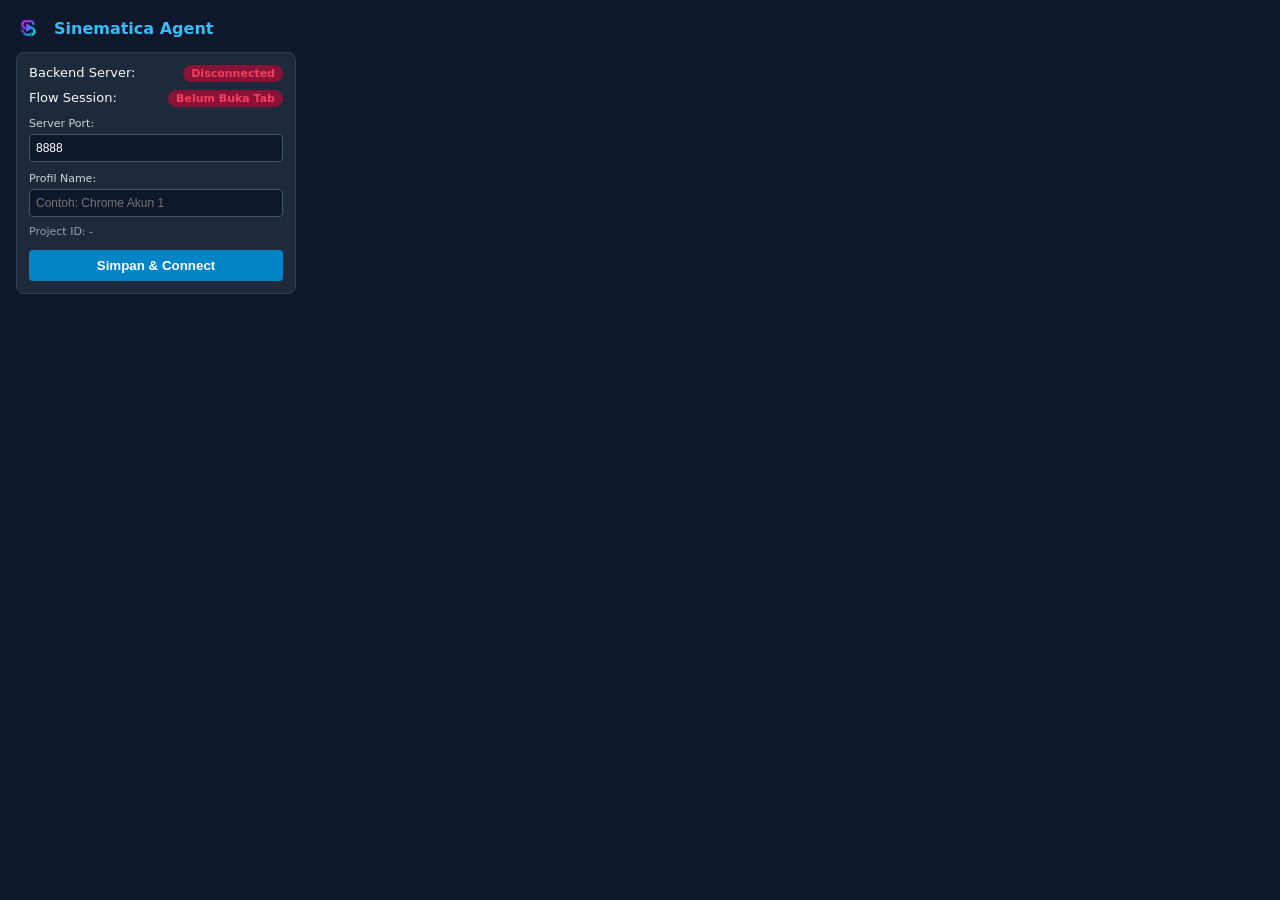
<file: engine/chrome-extension/popup.html>
<!DOCTYPE html>
<html>
<head>
  <meta charset="utf-8">
  <title>Sinematica Agent</title>
  <style>
    body {
      width: 280px;
      padding: 16px;
      font-family: system-ui, -apple-system, sans-serif;
      background: #0f172a;
      color: #f8fafc;
      margin: 0;
    }
    h3 {
      margin: 0 0 12px 0;
      color: #38bdf8;
      font-size: 16px;
      display: flex;
      align-items: center;
      gap: 8px;
    }
    .card {
      background: #1e293b;
      padding: 12px;
      border-radius: 8px;
      border: 1px solid #334155;
      font-size: 13px;
    }
    .status-row {
      display: flex;
      justify-content: space-between;
      margin-bottom: 8px;
    }
    .badge {
      padding: 2px 8px;
      border-radius: 12px;
      font-size: 11px;
      font-weight: 600;
    }
    .badge-green { background: #065f46; color: #34d399; }
    .badge-red { background: #881337; color: #f43f5e; }
    input[type="text"], input[type="number"] {
      width: 100%;
      box-sizing: border-box;
      padding: 6px;
      border-radius: 4px;
      border: 1px solid #475569;
      background: #0f172a;
      color: #fff;
      margin-top: 4px;
      font-size: 12px;
    }
    button {
      margin-top: 12px;
      width: 100%;
      padding: 8px;
      border: none;
      background: #0284c7;
      color: white;
      font-weight: bold;
      border-radius: 4px;
      cursor: pointer;
    }
    button:hover { background: #0369a1; }
  </style>
</head>
<body>
  <h3><img src="logo.png" style="width:24px; height:24px; vertical-align:middle; border-radius:6px; margin-right:6px;" /> Sinematica Agent</h3>
  <div class="card">
    <div class="status-row">
      <span>Backend Server:</span>
      <span id="serverStatus" class="badge badge-red">Disconnected</span>
    </div>
    <div class="status-row">
      <span>Flow Session:</span>
      <span id="authStatus" class="badge badge-red">Belum Buka Tab</span>
    </div>

    <div class="status-row" id="creditsRow" style="display: none;">
      <span>Kredit Flow:</span>
      <span id="creditsLabel" style="color: #38bdf8; font-weight: 600;">-</span>
    </div>

    <div style="margin-top: 8px;">
      <label style="font-size: 11px; color: #cbd5e1;">Server Port:</label>
      <input type="number" id="serverPortInput" placeholder="8888" value="8888" />
    </div>

    <div style="margin-top: 8px;">
      <label style="font-size: 11px; color: #cbd5e1;">Profil Name:</label>
      <input type="text" id="profileNameInput" placeholder="Contoh: Chrome Akun 1" />
    </div>

    <div style="margin-top: 8px; font-size: 11px; color: #94a3b8;">
      Project ID: <span id="projIdLabel">-</span>
    </div>

    <button id="saveBtn">Simpan & Connect</button>
  </div>
  <script src="popup.js"></script>
</body>
</html>
</file>
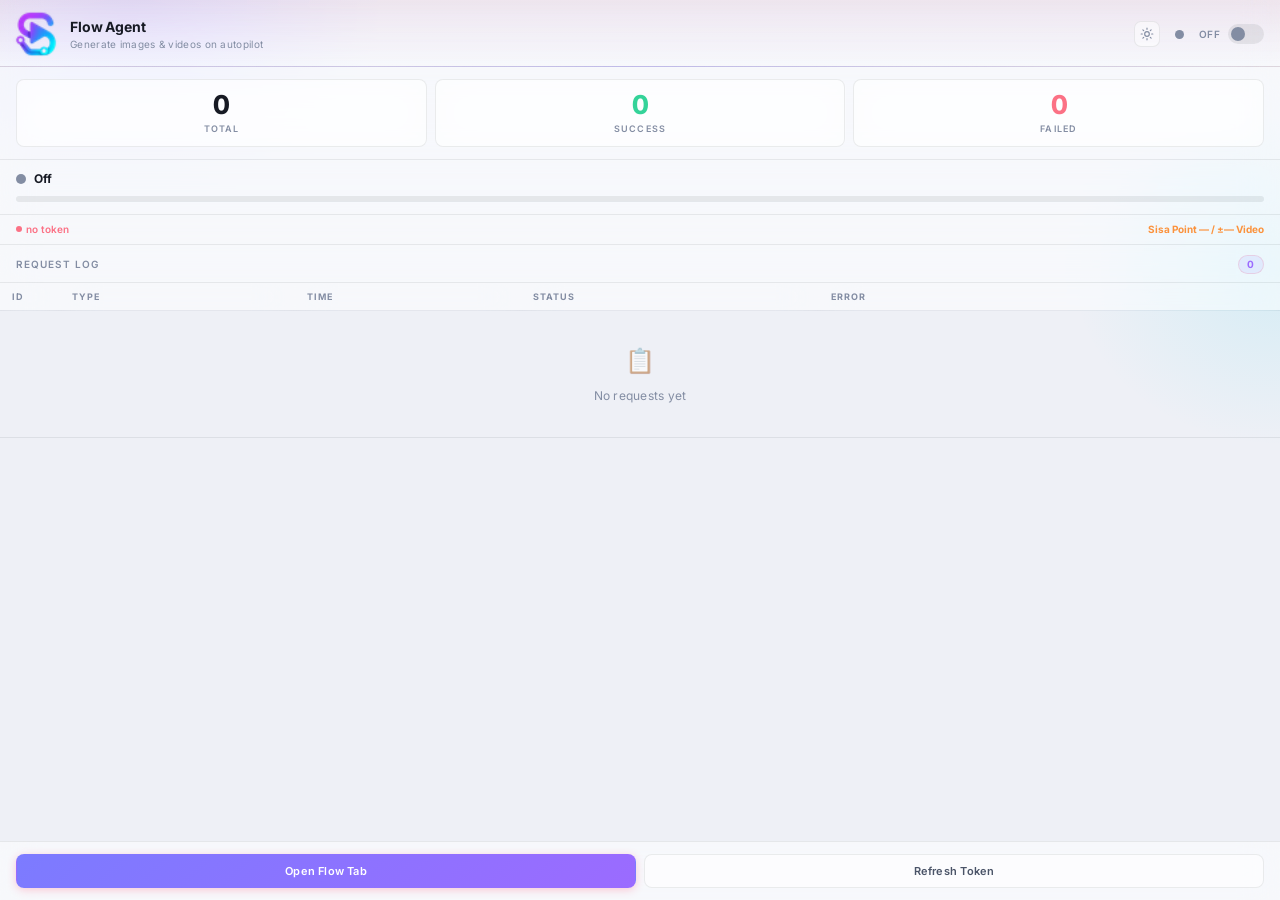
<file: engine/chrome-extension/side_panel.html>
<!DOCTYPE html>
<html>

<head>
  <meta charset="utf-8">
  <title>Flow Agent</title>
  <link href="https://fonts.googleapis.com/css2?family=Inter:wght@400;500;600;700;800&display=swap" rel="stylesheet">
  <script src="theme-init.js"></script>
  <style>
    *,
    *::before,
    *::after {
      box-sizing: border-box;
      margin: 0;
      padding: 0;
    }

    :root {
      --bg: #0a0c12;
      --bg-mesh-1: rgba(124, 123, 255, 0.16);
      --bg-mesh-2: rgba(34, 211, 238, 0.10);
      --surface: rgba(255, 255, 255, 0.055);
      --card: rgba(255, 255, 255, 0.05);
      --card-hover: rgba(255, 255, 255, 0.09);
      --border: rgba(255, 255, 255, 0.10);
      --border-glow: rgba(124, 123, 255, 0.35);
      --accent: #7c7bff;
      --accent-soft: #9b6bff;
      --accent-bg: rgba(124, 123, 255, 0.10);
      --accent-glow: rgba(124, 123, 255, 0.3);
      --green: #34d399;
      --green-bg: rgba(52, 211, 153, 0.14);
      --red: #fb7185;
      --red-bg: rgba(251, 113, 133, 0.14);
      --yellow: #fbbf24;
      --yellow-bg: rgba(251, 191, 36, 0.14);
      --cyan: #22d3ee;
      --text: #f0f2f7;
      --text-dim: #a8b0bd;
      --muted: #6b7385;
      --font: 'Inter', -apple-system, BlinkMacSystemFont, sans-serif;
      --mono: 'SF Mono', 'Fira Code', 'Cascadia Code', monospace;
      --radius: 14px;
      --radius-sm: 8px;
      --blur: blur(18px) saturate(150%);
    }

    [data-theme="light"] {
      --bg: #eef0f6;
      --bg-mesh-1: rgba(124, 123, 255, 0.14);
      --bg-mesh-2: rgba(34, 211, 238, 0.12);
      --surface: rgba(255, 255, 255, 0.55);
      --card: rgba(255, 255, 255, 0.5);
      --card-hover: rgba(255, 255, 255, 0.75);
      --border: rgba(23, 26, 36, 0.08);
      --text: #171a24;
      --text-dim: #4b5468;
      --muted: #838da3;
      --accent-bg: rgba(124, 123, 255, 0.10);
      --green-bg: rgba(16, 150, 100, 0.12);
      --red-bg: rgba(220, 38, 60, 0.10);
      --yellow-bg: rgba(202, 138, 4, 0.12);
    }

    html,
    body {
      height: 100%;
      margin: 0;
    }

    html { color-scheme: dark; }
    html[data-theme="light"] { color-scheme: light; }

    body {
      width: 100%;
      min-width: 280px;
      background:
        radial-gradient(420px 320px at 10% 0%, var(--bg-mesh-1), transparent 60%),
        radial-gradient(380px 320px at 100% 30%, var(--bg-mesh-2), transparent 55%),
        var(--bg);
      color: var(--text);
      font-family: var(--font);
      font-size: 13px;
      line-height: 1.5;
      display: flex;
      flex-direction: column;
      -webkit-font-smoothing: antialiased;
      transition: background-color .25s ease, color .25s ease;
    }

    /* ── Header ─────────────────────────────────── */
    header {
      display: flex;
      align-items: center;
      gap: 10px;
      padding: 14px 16px 12px;
      background: linear-gradient(180deg, rgba(255, 55, 95, 0.06) 0%, var(--surface) 100%);
      border-bottom: 1px solid var(--border);
      position: relative;
    }

    header::after {
      content: '';
      position: absolute;
      bottom: -1px;
      left: 16px;
      right: 16px;
      height: 1px;
      background: linear-gradient(90deg, transparent, var(--accent-glow), transparent);
    }

    header img {
      mix-blend-mode: normal !important;
    }

    .logo {
      width: 28px;
      height: 28px;
      border-radius: 8px;
      background: linear-gradient(135deg, var(--accent), var(--accent-soft));
      display: flex;
      align-items: center;
      justify-content: center;
      font-weight: 800;
      font-size: 14px;
      color: #fff;
      box-shadow: 0 2px 8px rgba(255, 55, 95, 0.3);
      flex-shrink: 0;
    }

    .header-info {
      flex: 1;
    }

    .header-title {
      font-size: 14px;
      font-weight: 700;
      letter-spacing: -0.01em;
      color: var(--text);
    }

    .header-sub {
      font-size: 10px;
      color: var(--muted);
      letter-spacing: 0.03em;
    }

    /* Connection dot */
    #conn-pill {
      display: flex;
      align-items: center;
      justify-content: center;
      padding: 5px;
      flex-shrink: 0;
    }

    #conn-dot {
      width: 9px;
      height: 9px;
      border-radius: 50%;
      background: var(--muted);
      transition: all 0.4s ease;
      flex-shrink: 0;
    }

    #conn-dot.on {
      background: var(--green);
      box-shadow: 0 0 8px 2px rgba(16, 185, 129, 0.4);
      animation: pulse-glow 2.5s ease-in-out infinite;
    }

    @keyframes pulse-glow {

      0%,
      100% {
        box-shadow: 0 0 6px 1px rgba(16, 185, 129, 0.3);
      }

      50% {
        box-shadow: 0 0 14px 4px rgba(16, 185, 129, 0.15);
      }
    }

    /* Toggle */
    .toggle-wrap {
      display: flex;
      align-items: center;
      gap: 7px;
      flex-shrink: 0;
    }

    .toggle-label {
      font-size: 10px;
      font-weight: 600;
      color: var(--muted);
      letter-spacing: 0.08em;
      text-transform: uppercase;
    }

    .toggle {
      position: relative;
      width: 36px;
      height: 20px;
      cursor: pointer;
    }

    .toggle input {
      opacity: 0;
      width: 0;
      height: 0;
    }

    .toggle-track {
      position: absolute;
      inset: 0;
      background: var(--border);
      border-radius: 10px;
      transition: background 0.3s ease;
    }

    .toggle-thumb {
      position: absolute;
      top: 3px;
      left: 3px;
      width: 14px;
      height: 14px;
      border-radius: 50%;
      background: var(--muted);
      transition: all 0.3s cubic-bezier(0.4, 0, 0.2, 1);
    }

    .toggle input:checked~.toggle-track {
      background: var(--accent);
      box-shadow: 0 0 12px rgba(255, 55, 95, 0.3);
    }

    .toggle input:checked~.toggle-thumb {
      transform: translateX(16px);
      background: #fff;
      box-shadow: 0 1px 4px rgba(0, 0, 0, 0.15);
    }

    /* ── Metrics ─────────────────────────────────── */
    .metrics {
      display: grid;
      grid-template-columns: repeat(3, 1fr);
      gap: 8px;
      padding: 12px 16px;
      background: var(--surface);
      border-bottom: 1px solid var(--border);
    }

    .metric-card {
      background: var(--card);
      border: 1px solid var(--border);
      border-radius: var(--radius-sm);
      padding: 12px 10px 10px;
      text-align: center;
      transition: all 0.2s ease;
    }

    .metric-card:hover {
      border-color: var(--border-glow);
      background: var(--card-hover);
    }

    .metric-value {
      font-size: 26px;
      font-weight: 800;
      line-height: 1;
      letter-spacing: -0.03em;
      color: var(--text);
      margin-bottom: 4px;
      font-variant-numeric: tabular-nums;
      transition: transform 0.18s ease;
    }

    .metric-value.bump {
      transform: scale(1.18);
    }

    .metric-value.green {
      color: var(--green);
    }

    .metric-value.red {
      color: var(--red);
    }

    .metric-label {
      font-size: 9px;
      font-weight: 600;
      text-transform: uppercase;
      letter-spacing: 0.12em;
      color: var(--muted);
    }

    /* ── Activity strip ─────────────────────────────── */
    #activity {
      padding: 10px 16px 12px;
      background: var(--surface);
      border-bottom: 1px solid var(--border);
    }

    .activity-top {
      display: flex;
      align-items: center;
      gap: 8px;
      margin-bottom: 8px;
    }

    #activity-orb {
      width: 10px;
      height: 10px;
      border-radius: 50%;
      background: var(--muted);
      flex-shrink: 0;
    }

    #activity-state {
      font-size: 12px;
      font-weight: 700;
      letter-spacing: -0.01em;
      color: var(--text);
    }

    #activity-ticker {
      margin-left: auto;
      font-size: 10px;
      font-weight: 500;
      font-variant-numeric: tabular-nums;
      color: var(--muted);
    }

    .activity-bar {
      position: relative;
      height: 6px;
      border-radius: 3px;
      background: var(--border);
      overflow: hidden;
    }

    .activity-fill {
      position: absolute;
      inset: 0;
      border-radius: 3px;
      background: transparent;
    }

    /* OFF — dead, no motion */
    #activity[data-state="off"] #activity-orb {
      background: var(--muted);
    }

    #activity[data-state="off"] .activity-fill {
      background: transparent;
    }

    /* IDLE — calm green breathing */
    #activity[data-state="idle"] #activity-orb {
      background: var(--green);
      animation: orb-breathe 2.6s ease-in-out infinite;
    }

    #activity[data-state="idle"] .activity-fill {
      background: linear-gradient(90deg, transparent, var(--green), transparent);
      animation: breathe 3s ease-in-out infinite;
    }

    /* RUNNING — energetic accent scan */
    #activity[data-state="running"] #activity-orb {
      background: var(--accent);
      animation: orb-breathe 0.9s ease-in-out infinite;
    }

    #activity[data-state="running"] .activity-fill {
      width: 35%;
      background: linear-gradient(90deg, transparent, var(--accent), var(--accent-soft), transparent);
      animation: scan 1.1s linear infinite;
    }

    @keyframes breathe {

      0%,
      100% {
        opacity: 0.25;
      }

      50% {
        opacity: 0.8;
      }
    }

    @keyframes orb-breathe {

      0%,
      100% {
        opacity: 1;
        box-shadow: 0 0 0 0 rgba(255, 55, 95, 0.35);
      }

      50% {
        opacity: 0.55;
        box-shadow: 0 0 10px 3px rgba(255, 55, 95, 0.18);
      }
    }

    @keyframes scan {
      from {
        transform: translateX(-120%);
      }

      to {
        transform: translateX(320%);
      }
    }

    /* ── Token line ─────────────────────────────────── */
    .token-line {
      display: flex;
      align-items: center;
      justify-content: space-between;
      gap: 12px;
      padding: 7px 16px;
      background: var(--surface);
      border-bottom: 1px solid var(--border);
    }

    #token-status {
      font-size: 10px;
      font-weight: 600;
      display: flex;
      align-items: center;
      gap: 4px;
    }

    #token-status::before {
      content: '';
      width: 6px;
      height: 6px;
      border-radius: 50%;
      display: inline-block;
    }

    #token-status.ok {
      color: var(--green);
    }

    #token-status.ok::before {
      background: var(--green);
    }

    #token-status.bad {
      color: var(--red);
    }

    #token-status.bad::before {
      background: var(--red);
    }

    #token-status.warn {
      color: var(--yellow);
    }

    #token-status.warn::before {
      background: var(--yellow);
    }

    #flow-points {
      color: #fb923c;
      font-size: 10px;
      font-weight: 700;
      white-space: nowrap;
    }

    #flow-points.has-value { color: #fb923c !important; }

    /* ── Log section ─────────────────────────────── */
    .log-section {
      flex: 1;
      display: flex;
      flex-direction: column;
      min-height: 0;
    }

    .log-header {
      display: flex;
      align-items: center;
      justify-content: space-between;
      padding: 10px 16px 8px;
      font-size: 10px;
      font-weight: 600;
      text-transform: uppercase;
      letter-spacing: 0.1em;
      color: var(--muted);
      background: var(--surface);
      border-bottom: 1px solid var(--border);
    }

    .log-header-right {
      display: flex;
      align-items: center;
      gap: 8px;
    }

    #log-count {
      background: var(--accent-bg);
      border: 1px solid rgba(255, 55, 95, 0.15);
      border-radius: 10px;
      padding: 1px 8px;
      font-size: 10px;
      font-weight: 700;
      color: var(--accent-soft);
    }

    .live-pill {
      display: inline-flex;
      align-items: center;
      gap: 4px;
      border-radius: 10px;
      padding: 1px 8px;
      font-size: 9px;
      font-weight: 800;
      letter-spacing: 0.04em;
      text-transform: uppercase;
      color: #fff;
      background: linear-gradient(135deg, var(--accent), var(--accent-soft));
      box-shadow: 0 0 0 0 var(--accent-glow);
      animation: pill-pulse 1.2s ease-in-out infinite;
    }

    .live-pill[hidden] {
      display: none;
    }

    .live-pill::before {
      content: '';
      width: 5px;
      height: 5px;
      border-radius: 50%;
      background: #fff;
    }

    @keyframes pill-pulse {

      0%,
      100% {
        box-shadow: 0 0 0 0 rgba(255, 55, 95, 0.4);
      }

      50% {
        box-shadow: 0 0 8px 3px rgba(255, 55, 95, 0.15);
      }
    }

    .log-table-wrap {
      flex: 1;
      overflow-y: auto;
      scrollbar-width: thin;
      scrollbar-color: var(--border) transparent;
    }

    .log-table-wrap::-webkit-scrollbar {
      width: 5px;
    }

    .log-table-wrap::-webkit-scrollbar-track {
      background: transparent;
    }

    .log-table-wrap::-webkit-scrollbar-thumb {
      background: var(--border);
      border-radius: 3px;
    }

    .log-table-wrap::-webkit-scrollbar-thumb:hover {
      background: var(--border-glow);
    }

    table {
      width: 100%;
      border-collapse: collapse;
    }

    thead th {
      position: sticky;
      top: 0;
      padding: 7px 12px;
      text-align: left;
      font-size: 9px;
      font-weight: 700;
      text-transform: uppercase;
      letter-spacing: 0.1em;
      color: var(--muted);
      background: var(--surface);
      border-bottom: 1px solid var(--border);
      z-index: 1;
    }

    thead th:first-child {
      width: 60px;
    }

    thead th:last-child {
      width: 36%;
    }

    tbody tr {
      border-bottom: 1px solid var(--border);
      transition: all 0.15s ease;
    }

    tbody tr:hover {
      background: var(--accent-bg);
    }

    tbody td {
      padding: 7px 12px;
      vertical-align: middle;
      white-space: nowrap;
    }

    .td-id {
      font-family: var(--mono);
      font-size: 10px;
      color: var(--accent-soft);
      font-variant-numeric: tabular-nums;
      cursor: pointer;
      transition: color 0.15s;
    }

    .td-id:hover {
      color: var(--accent);
      text-decoration: underline;
    }

    .td-type {
      font-family: var(--font);
      font-size: 11px;
      font-weight: 700;
      letter-spacing: 0.02em;
      color: var(--text);
    }

    .td-time {
      font-family: var(--mono);
      font-size: 10px;
      color: var(--text-dim);
      font-variant-numeric: tabular-nums;
    }

    /* Status badges */
    .badge {
      display: inline-flex;
      align-items: center;
      gap: 3px;
      padding: 2px 8px;
      border-radius: 4px;
      font-size: 9px;
      font-weight: 700;
      letter-spacing: 0.03em;
    }

    .badge-ok {
      background: var(--green-bg);
      color: var(--green);
    }

    .badge-fail {
      background: var(--red-bg);
      color: var(--red);
    }

    .badge-proc {
      background: var(--yellow-bg);
      color: var(--yellow);
    }

    tbody tr.inflight {
      position: relative;
      background: var(--accent-bg);
    }

    tbody tr.inflight::after {
      content: '';
      position: absolute;
      inset: 0;
      pointer-events: none;
      background: linear-gradient(90deg, transparent, rgba(255, 55, 95, 0.12), transparent);
      animation: row-shimmer 1.4s linear infinite;
    }

    tbody tr.inflight .badge-proc {
      animation: badge-blink 1s ease-in-out infinite;
    }

    @keyframes row-shimmer {
      from {
        transform: translateX(-100%);
      }

      to {
        transform: translateX(100%);
      }
    }

    @keyframes badge-blink {

      0%,
      100% {
        opacity: 1;
      }

      50% {
        opacity: 0.45;
      }
    }

    .td-error {
      max-width: 120px;
      overflow: hidden;
      text-overflow: ellipsis;
      font-size: 10px;
      color: var(--red);
      cursor: default;
    }

    .td-error.empty {
      color: var(--muted);
    }

    .log-empty {
      padding: 32px 16px;
      text-align: center;
      color: var(--muted);
      font-size: 12px;
      letter-spacing: 0.02em;
    }

    .log-empty::before {
      content: '📋';
      display: block;
      font-size: 24px;
      margin-bottom: 8px;
      opacity: 0.6;
    }

    /* ── Detail overlay ─────────────────────────── */
    .detail-overlay {
      display: none;
      position: fixed;
      inset: 0;
      background: rgba(0, 0, 0, 0.55);
      backdrop-filter: blur(4px);
      z-index: 100;
    }

    .detail-overlay.open {
      display: flex;
      align-items: center;
      justify-content: center;
      animation: fadeIn 0.2s ease;
    }

    @keyframes fadeIn {
      from {
        opacity: 0;
      }

      to {
        opacity: 1;
      }
    }

    .detail-panel {
      width: 92%;
      max-height: 80vh;
      background: var(--surface);
      border: 1px solid var(--border);
      border-radius: var(--radius);
      overflow: hidden;
      display: flex;
      flex-direction: column;
      box-shadow: 0 20px 60px rgba(0, 0, 0, 0.5);
    }

    .detail-header {
      display: flex;
      align-items: center;
      justify-content: space-between;
      padding: 12px 16px;
      background: var(--surface);
      border-bottom: 1px solid var(--border);
      font-size: 12px;
      font-weight: 700;
      color: var(--accent-soft);
    }

    .detail-close {
      background: none;
      border: 1px solid var(--border);
      border-radius: 6px;
      color: var(--muted);
      cursor: pointer;
      font-size: 14px;
      width: 28px;
      height: 28px;
      display: flex;
      align-items: center;
      justify-content: center;
      transition: all 0.15s;
    }

    .detail-close:hover {
      color: var(--text);
      background: var(--card-hover);
      border-color: var(--border-glow);
    }

    .detail-body {
      padding: 14px 16px;
      overflow-y: auto;
      font-size: 11px;
      line-height: 1.6;
      max-height: 65vh;
    }

    .detail-row {
      display: flex;
      gap: 10px;
      padding: 6px 0;
      border-bottom: 1px solid var(--border);
    }

    .detail-label {
      width: 90px;
      flex-shrink: 0;
      color: var(--muted);
      font-weight: 600;
      text-transform: uppercase;
      font-size: 9px;
      letter-spacing: 0.06em;
    }

    .detail-value {
      flex: 1;
      word-break: break-all;
      color: var(--text);
      font-family: var(--mono);
      font-size: 10px;
    }

    .detail-value.error {
      color: var(--red);
    }

    .detail-value.ok {
      color: var(--green);
    }

    /* ── Action buttons ─────────────────────────── */
    .actions {
      display: flex;
      gap: 8px;
      padding: 12px 16px;
      border-top: 1px solid var(--border);
      background: var(--surface);
    }

    .btn {
      flex: 1;
      padding: 9px 12px;
      font-family: var(--font);
      font-size: 11px;
      font-weight: 600;
      letter-spacing: 0.02em;
      border: 1px solid var(--border);
      border-radius: var(--radius-sm);
      background: var(--surface);
      color: var(--text-dim);
      cursor: pointer;
      transition: all 0.2s ease;
    }

    .btn:hover {
      background: var(--card-hover);
      border-color: var(--accent-soft);
      color: var(--text);
      transform: translateY(-1px);
    }

    .btn:active {
      transform: translateY(0);
      opacity: 0.8;
    }

    .btn:disabled {
      opacity: 0.5;
      cursor: default;
      transform: none;
    }

    .btn-primary {
      background: linear-gradient(135deg, var(--accent), var(--accent-soft));
      border-color: transparent;
      color: #fff;
      box-shadow: 0 2px 8px rgba(255, 55, 95, 0.25);
    }

    .btn-primary:hover {
      background: linear-gradient(135deg, var(--accent-soft), var(--accent));
      border-color: transparent;
      color: #fff;
      box-shadow: 0 4px 14px rgba(255, 55, 95, 0.35);
    }

    /* ── Animations ──────────────────────────────── */
    @keyframes slideUp {
      from {
        opacity: 0;
        transform: translateY(6px);
      }

      to {
        opacity: 1;
        transform: translateY(0);
      }
    }

    .metric-card {
      animation: slideUp 0.3s ease forwards;
    }

    .metric-card:nth-child(2) {
      animation-delay: 0.05s;
    }

    .metric-card:nth-child(3) {
      animation-delay: 0.1s;
    }

    /* ── Toasts ──────────────────────────────────── */
    #toast-wrap {
      position: fixed;
      left: 12px;
      right: 12px;
      bottom: 12px;
      z-index: 200;
      display: flex;
      flex-direction: column;
      gap: 6px;
      pointer-events: none;
    }

    .toast {
      display: flex;
      align-items: center;
      gap: 8px;
      padding: 9px 12px;
      border-radius: 8px;
      background: var(--surface);
      border: 1px solid var(--border);
      box-shadow: 0 8px 24px rgba(0, 0, 0, 0.5);
      font-size: 11px;
      font-weight: 600;
      color: var(--text);
      animation: toast-in 0.22s ease;
    }

    .toast.hide {
      animation: toast-out 0.2s ease forwards;
    }

    .toast::before {
      content: '';
      width: 7px;
      height: 7px;
      border-radius: 50%;
      flex-shrink: 0;
      background: var(--muted);
    }

    .toast.ok::before {
      background: var(--green);
    }

    .toast.err::before {
      background: var(--red);
    }

    .toast.info::before {
      background: var(--accent);
    }

    @keyframes toast-in {
      from {
        opacity: 0;
        transform: translateY(8px);
      }

      to {
        opacity: 1;
        transform: translateY(0);
      }
    }

    @keyframes toast-out {
      to {
        opacity: 0;
        transform: translateY(8px);
      }
    }

    /* ── Reduced motion ──────────────────────────── */
    @media (prefers-reduced-motion: reduce) {

      .activity-fill,
      #activity-orb,
      #conn-dot.on,
      .live-pill,
      tbody tr.inflight::after,
      tbody tr.inflight .badge-proc {
        animation: none !important;
      }
    }

    /* ── Glass surfaces ──────────────────────────── */
    header,
    .metrics,
    .metric-card,
    #activity,
    .token-line,
    .log-header,
    thead th,
    .actions,
    .detail-panel,
    .toast {
      backdrop-filter: var(--blur);
      -webkit-backdrop-filter: var(--blur);
    }

    /* ── Theme toggle ─────────────────────────────── */
    #theme-toggle {
      width: 26px;
      height: 26px;
      flex-shrink: 0;
      display: flex;
      align-items: center;
      justify-content: center;
      background: var(--card);
      border: 1px solid var(--border);
      border-radius: 7px;
      color: var(--muted);
      cursor: pointer;
      transition: color 0.15s ease, transform 0.15s ease, background 0.15s ease;
    }

    #theme-toggle:hover {
      color: var(--text);
      background: var(--card-hover);
      transform: translateY(-1px);
    }

    #theme-toggle svg {
      width: 14px;
      height: 14px;
    }

    #theme-toggle .icon-sun {
      display: none;
    }

    [data-theme="light"] #theme-toggle .icon-moon {
      display: none;
    }

    [data-theme="light"] #theme-toggle .icon-sun {
      display: block;
    }
  </style>
</head>

<body>

  <!-- Header -->
  <header>
    <div style="width: 40px; height: 40px; display: flex; align-items: center; justify-content: center; overflow: visible; flex-shrink: 0; margin-right: 4px;">
      <img src="icon48.png" style="width: 100%; height: 100%; object-fit: contain; transform: scale(1.6);">
    </div>
    <div class="header-info">
      <div class="header-title">Flow Agent</div>
      <div class="header-sub">Generate images &amp; videos on autopilot</div>
    </div>
    <button id="theme-toggle" type="button" title="Ganti tema">
      <svg class="icon-moon" viewBox="0 0 24 24" fill="none" stroke="currentColor" stroke-width="2" stroke-linecap="round" stroke-linejoin="round"><path d="M21 12.79A9 9 0 1 1 11.21 3 7 7 0 0 0 21 12.79z"/></svg>
      <svg class="icon-sun" viewBox="0 0 24 24" fill="none" stroke="currentColor" stroke-width="2" stroke-linecap="round" stroke-linejoin="round"><circle cx="12" cy="12" r="4"/><path d="M12 2v2M12 20v2M4.93 4.93l1.41 1.41M17.66 17.66l1.41 1.41M2 12h2M20 12h2M6.34 17.66l-1.41 1.41M19.07 4.93l-1.41 1.41"/></svg>
    </button>
    <div id="conn-pill" title="Connection">
      <span id="conn-dot"></span>
    </div>
    <div class="toggle-wrap">
      <span class="toggle-label" id="toggle-label">OFF</span>
      <label class="toggle">
        <input type="checkbox" id="main-toggle">
        <span class="toggle-track"></span>
        <span class="toggle-thumb"></span>
      </label>
    </div>
  </header>

  <!-- Metrics -->
  <div class="metrics">
    <div class="metric-card">
      <div class="metric-value" id="m-total">0</div>
      <div class="metric-label">Total</div>
    </div>
    <div class="metric-card">
      <div class="metric-value green" id="m-success">0</div>
      <div class="metric-label">Success</div>
    </div>
    <div class="metric-card">
      <div class="metric-value red" id="m-failed">0</div>
      <div class="metric-label">Failed</div>
    </div>
  </div>

  <!-- Activity strip -->
  <section id="activity" data-state="off">
    <div class="activity-top">
      <span id="activity-orb"></span>
      <span id="activity-state">Off</span>
      <span id="activity-ticker"></span>
    </div>
    <div class="activity-bar">
      <span class="activity-fill"></span>
    </div>
  </section>

  <!-- Token line -->
  <div class="token-line">
    <span id="token-status" class="bad">no token</span>
    <span id="flow-points">Sisa Point — / ±— Video</span>
  </div>

  <!-- Request log -->
  <div class="log-section">
    <div class="log-header">
      <span>Request Log</span>
      <span class="log-header-right">
        <span id="live-count" class="live-pill" hidden>0 live</span>
        <span id="log-count">0</span>
      </span>
    </div>

    <div class="log-table-wrap">
      <table>
        <thead>
          <tr>
            <th>ID</th>
            <th>Type</th>
            <th>Time</th>
            <th>Status</th>
            <th>Error</th>
          </tr>
        </thead>
        <tbody id="log-body">
          <tr>
            <td colspan="5" class="log-empty">No requests yet</td>
          </tr>
        </tbody>
      </table>
    </div>
  </div>

  <!-- Actions -->
  <div class="actions">
    <button class="btn btn-primary" id="btn-flow">Open Flow Tab</button>
    <button class="btn" id="btn-token">Refresh Token</button>
  </div>


  <!-- Detail overlay -->
  <div class="detail-overlay" id="detail-overlay">
    <div class="detail-panel">
      <div class="detail-header">
        <span id="detail-title">Request Detail</span>
        <button class="detail-close" id="detail-close">&times;</button>
      </div>
      <div class="detail-body" id="detail-body"></div>
    </div>
  </div>

  <!-- Toasts -->
  <div id="toast-wrap"></div>

  <script src="side_panel.js"></script>
  <script src="theme-toggle.js"></script>
</body>

</html>
</file>
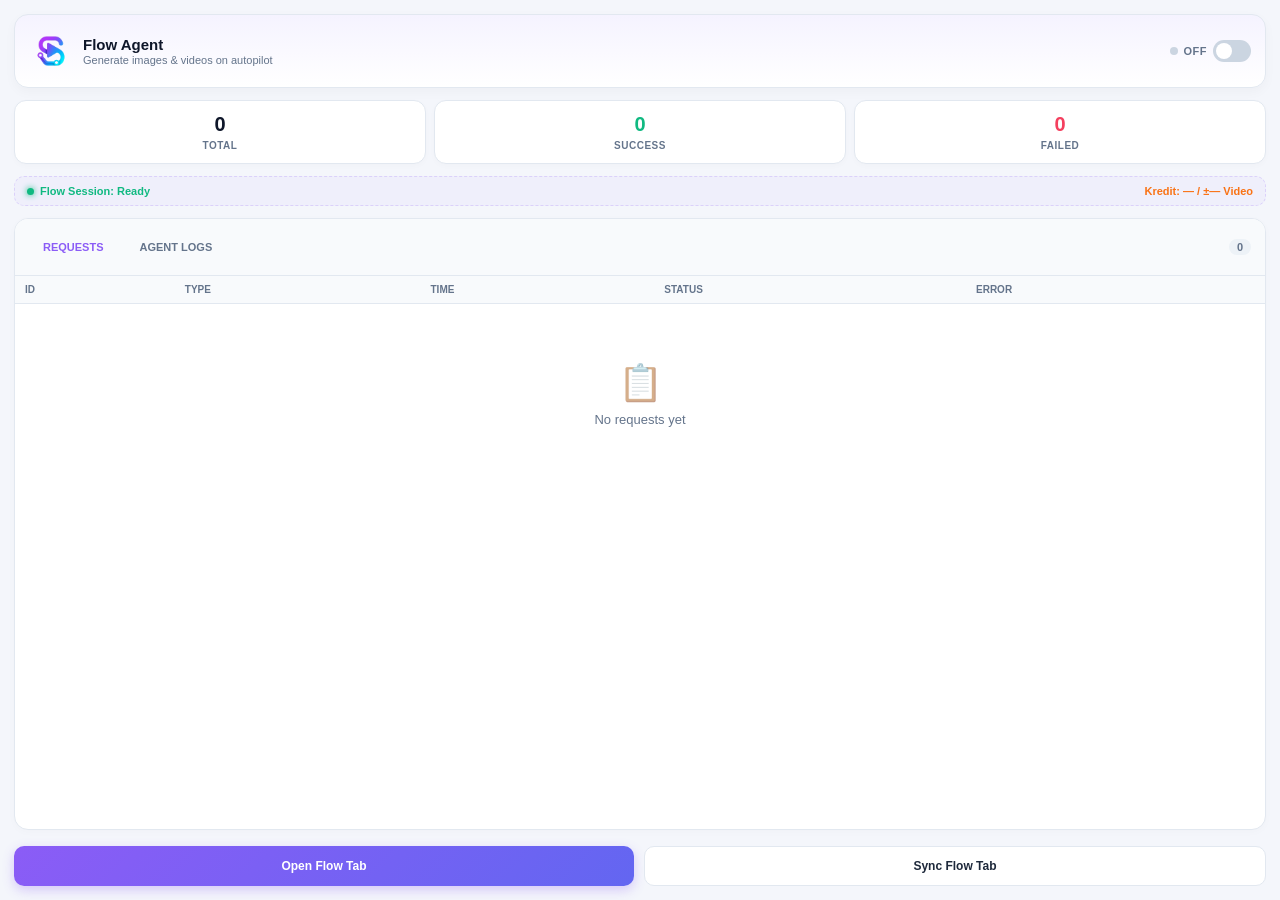
<file: engine/chrome-extension/sidepanel.html>
<!DOCTYPE html>
<html lang="id">
<head>
  <meta charset="UTF-8">
  <meta name="viewport" content="width=device-width, initial-scale=1.0">
  <title>Sinematica Flow Agent Side Panel</title>
  <link rel="stylesheet" href="sidepanel.css">
</head>
<body>
  <div class="panel-container">
    <!-- Header Card -->
    <div class="card header-card">
      <div class="header-main">
        <div class="app-logo" style="background: none; box-shadow: none; padding: 0; border-radius: 12px; overflow: hidden;">
          <img src="logo.png" alt="Logo" style="width: 44px; height: 44px; object-fit: cover; border-radius: 12px;" />
        </div>
        <div class="app-info">
          <h2>Flow Agent</h2>
          <p>Generate images & videos on autopilot</p>
        </div>
        <div class="toggle-container">
          <span class="status-dot" id="statusDot"></span>
          <span class="toggle-label" id="toggleLabel">OFF</span>
          <label class="switch">
            <input type="checkbox" id="autopilotToggle">
            <span class="slider round"></span>
          </label>
        </div>
      </div>
    </div>

    <!-- Metrics Cards Grid -->
    <div class="metrics-grid">
      <div class="metric-card">
        <div class="metric-value" id="metricTotal">0</div>
        <div class="metric-title">TOTAL</div>
      </div>
      <div class="metric-card">
        <div class="metric-value success-val" id="metricSuccess">0</div>
        <div class="metric-title">SUCCESS</div>
      </div>
      <div class="metric-card">
        <div class="metric-value fail-val" id="metricFailed">0</div>
        <div class="metric-title">FAILED</div>
      </div>
    </div>

    <!-- Flow Session & Credit Bar -->
    <div class="token-bar" id="sessionStatusBar">
      <div class="token-status">
        <span class="pulse-green" id="sessionPulse"></span>
        <span id="sessionStatusText">Flow Session: Ready</span>
      </div>
      <div class="points-status" id="pointsText">
        Kredit: — / ±— Video
      </div>
    </div>

    <!-- Log Section with Tabs -->
    <div class="log-section">
      <div class="log-header" style="display: flex; justify-content: space-between; align-items: center;">
        <div style="display: flex; gap: 8px;">
          <button id="tabBtnRequests" class="tab-btn active" style="border: none; background: none; font-weight: 700; font-size: 11px; color: var(--accent-purple); cursor: pointer;">REQUESTS</button>
          <button id="tabBtnAgentLogs" class="tab-btn" style="border: none; background: none; font-weight: 700; font-size: 11px; color: var(--text-sub); cursor: pointer;">AGENT LOGS</button>
        </div>
        <span class="log-badge" id="logCountBadge">0</span>
      </div>

      <!-- Requests Table View -->
      <div class="table-container" id="requestsView">
        <table class="log-table">
          <thead>
            <tr>
              <th>ID</th>
              <th>TYPE</th>
              <th>TIME</th>
              <th>STATUS</th>
              <th>ERROR</th>
            </tr>
          </thead>
          <tbody id="logTableBody">
            <!-- Empty state when no logs -->
          </tbody>
        </table>
        <div class="empty-log-state" id="emptyLogState">
          <div class="empty-icon">📋</div>
          <p>No requests yet</p>
        </div>
      </div>

      <!-- Agent Terminal View -->
      <div class="table-container" id="agentLogsView" style="display: none; background: #0f172a; border-radius: 10px; padding: 8px; font-family: monospace; font-size: 11px; color: #e2e8f0; max-height: 220px; overflow-y: auto;">
        <div id="agentLogsContainer" style="display: flex; flex-direction: column; gap: 4px;">
          <!-- Real-time structured agent logs -->
        </div>
      </div>
    </div>

    <!-- Footer Action Buttons -->
    <div class="footer-actions">
      <button class="btn-purple" id="btnOpenFlowTab">Open Flow Tab</button>
      <button class="btn-glass" id="btnSyncSession">Sync Flow Tab</button>
    </div>
  </div>

  <script src="flow-logger.js"></script>
  <script src="sidepanel.js"></script>
</body>
</html>
</file>
<file: engine/chrome-extension/sidepanel.css>
:root {
  --bg-primary: #f4f6fb;
  --card-bg: #ffffff;
  --text-main: #1e293b;
  --text-sub: #64748b;
  --accent-purple: #8b5cf6;
  --accent-gradient: linear-gradient(135deg, #8b5cf6, #6366f1);
  --border-color: #e2e8f0;
  --success-color: #10b981;
  --error-color: #f43f5e;
}

* {
  box-sizing: border-box;
  margin: 0;
  padding: 0;
  font-family: -apple-system, BlinkMacSystemFont, "Segoe UI", Roboto, Helvetica, Arial, sans-serif;
}

body {
  background-color: var(--bg-primary);
  color: var(--text-main);
  font-size: 13px;
  min-height: 100vh;
  display: flex;
  flex-direction: column;
}

.panel-container {
  display: flex;
  flex-direction: column;
  height: 100vh;
  padding: 14px;
  gap: 12px;
}

/* Card */
.card {
  background: var(--card-bg);
  border-radius: 14px;
  padding: 14px;
  box-shadow: 0 4px 12px rgba(0, 0, 0, 0.03);
  border: 1px solid var(--border-color);
}

.header-card {
  background: linear-gradient(180deg, #f5f3ff 0%, #ffffff 100%);
}

.header-main {
  display: flex;
  align-items: center;
  gap: 10px;
}

.app-logo {
  width: 44px;
  height: 44px;
  border-radius: 12px;
  background: var(--accent-gradient);
  display: flex;
  align-items: center;
  justify-content: center;
  font-size: 22px;
  color: #fff;
  box-shadow: 0 4px 10px rgba(139, 92, 246, 0.3);
}

.app-info {
  flex: 1;
}

.app-info h2 {
  font-size: 15px;
  font-weight: 700;
  color: #0f172a;
}

.app-info p {
  font-size: 11px;
  color: var(--text-sub);
  margin-top: 1px;
}

.toggle-container {
  display: flex;
  align-items: center;
  gap: 6px;
}

.status-dot {
  width: 8px;
  height: 8px;
  border-radius: 50%;
  background: #cbd5e1;
}

.status-dot.active {
  background: var(--success-color);
  box-shadow: 0 0 8px var(--success-color);
}

.toggle-label {
  font-size: 11px;
  font-weight: 700;
  color: var(--text-sub);
  letter-spacing: 0.5px;
}

/* Switch Toggle */
.switch {
  position: relative;
  display: inline-block;
  width: 38px;
  height: 22px;
}

.switch input {
  opacity: 0;
  width: 0;
  height: 0;
}

.slider {
  position: absolute;
  cursor: pointer;
  top: 0; left: 0; right: 0; bottom: 0;
  background-color: #cbd5e1;
  transition: .3s;
  border-radius: 22px;
}

.slider:before {
  position: absolute;
  content: "";
  height: 16px;
  width: 16px;
  left: 3px;
  bottom: 3px;
  background-color: white;
  transition: .3s;
  border-radius: 50%;
}

input:checked + .slider {
  background: var(--accent-purple);
}

input:checked + .slider:before {
  transform: translateX(16px);
}

/* Metrics Grid */
.metrics-grid {
  display: grid;
  grid-template-columns: repeat(3, 1fr);
  gap: 8px;
}

.metric-card {
  background: var(--card-bg);
  border: 1px solid var(--border-color);
  border-radius: 12px;
  padding: 12px 8px;
  text-align: center;
  box-shadow: 0 2px 6px rgba(0, 0, 0, 0.02);
}

.metric-value {
  font-size: 20px;
  font-weight: 800;
  color: #0f172a;
}

.metric-value.success-val {
  color: var(--success-color);
}

.metric-value.fail-val {
  color: var(--error-color);
}

.metric-title {
  font-size: 10px;
  font-weight: 700;
  color: var(--text-sub);
  margin-top: 4px;
  letter-spacing: 0.5px;
}

/* Token Bar */
.token-bar {
  display: flex;
  justify-content: space-between;
  align-items: center;
  font-size: 11px;
  padding: 8px 12px;
  background: rgba(139, 92, 246, 0.04);
  border: 1px dashed rgba(139, 92, 246, 0.2);
  border-radius: 10px;
}

.token-status {
  display: flex;
  align-items: center;
  gap: 6px;
  color: var(--success-color);
  font-weight: 600;
}

.pulse-green {
  width: 7px;
  height: 7px;
  border-radius: 50%;
  background: var(--success-color);
  box-shadow: 0 0 6px var(--success-color);
}

.pulse-amber {
  width: 7px;
  height: 7px;
  border-radius: 50%;
  background: #f59e0b;
  box-shadow: 0 0 6px #f59e0b;
}

.pulse-red {
  width: 7px;
  height: 7px;
  border-radius: 50%;
  background: var(--error-color);
  box-shadow: 0 0 6px var(--error-color);
}

.points-status {
  color: #f97316;
  font-weight: 600;
}

/* Log Section */
.log-section {
  flex: 1;
  background: var(--card-bg);
  border: 1px solid var(--border-color);
  border-radius: 14px;
  display: flex;
  flex-direction: column;
  overflow: hidden;
  box-shadow: 0 2px 8px rgba(0, 0, 0, 0.02);
}

.log-header {
  display: flex;
  justify-content: space-between;
  align-items: center;
  padding: 10px 14px;
  border-bottom: 1px solid var(--border-color);
  background: #f8fafc;
}

.log-title {
  font-size: 11px;
  font-weight: 800;
  color: var(--text-sub);
  letter-spacing: 0.5px;
}

.log-badge {
  background: #edf2f7;
  color: #64748b;
  font-size: 11px;
  font-weight: 700;
  padding: 2px 8px;
  border-radius: 12px;
}

.table-container {
  flex: 1;
  overflow-y: auto;
  position: relative;
}

.log-table {
  width: 100%;
  border-collapse: collapse;
  font-size: 11px;
}

.log-table th {
  background: #f8fafc;
  color: var(--text-sub);
  font-size: 10px;
  font-weight: 700;
  padding: 8px 10px;
  text-align: left;
  border-bottom: 1px solid var(--border-color);
  position: sticky;
  top: 0;
}

.log-table td {
  padding: 8px 10px;
  border-bottom: 1px solid #f1f5f9;
  color: var(--text-main);
  white-space: nowrap;
}

.status-tag {
  padding: 2px 6px;
  border-radius: 4px;
  font-size: 10px;
  font-weight: 700;
}

.status-tag.success { background: #d1fae5; color: #065f46; }
.status-tag.failed { background: #ffe4e6; color: #9f1239; }
.status-tag.pending { background: #fef3c7; color: #92400e; }

.empty-log-state {
  display: flex;
  flex-direction: column;
  align-items: center;
  justify-content: center;
  height: 180px;
  color: var(--text-sub);
}

.empty-icon {
  font-size: 36px;
  margin-bottom: 8px;
  opacity: 0.6;
}

/* Footer Actions */
.footer-actions {
  display: flex;
  gap: 10px;
  padding-top: 4px;
}

button {
  border: none;
  cursor: pointer;
  font-size: 12px;
  font-weight: 700;
  padding: 12px 14px;
  border-radius: 10px;
  transition: all 0.2s ease;
}

.btn-purple {
  flex: 1;
  background: var(--accent-gradient);
  color: #ffffff;
  box-shadow: 0 4px 12px rgba(139, 92, 246, 0.3);
}

.btn-purple:hover {
  opacity: 0.95;
  transform: translateY(-1px);
}

.btn-glass {
  flex: 1;
  background: #ffffff;
  border: 1px solid var(--border-color);
  color: var(--text-main);
}

.btn-glass:hover {
  background: #f8fafc;
  border-color: #cbd5e1;
}
</file>
